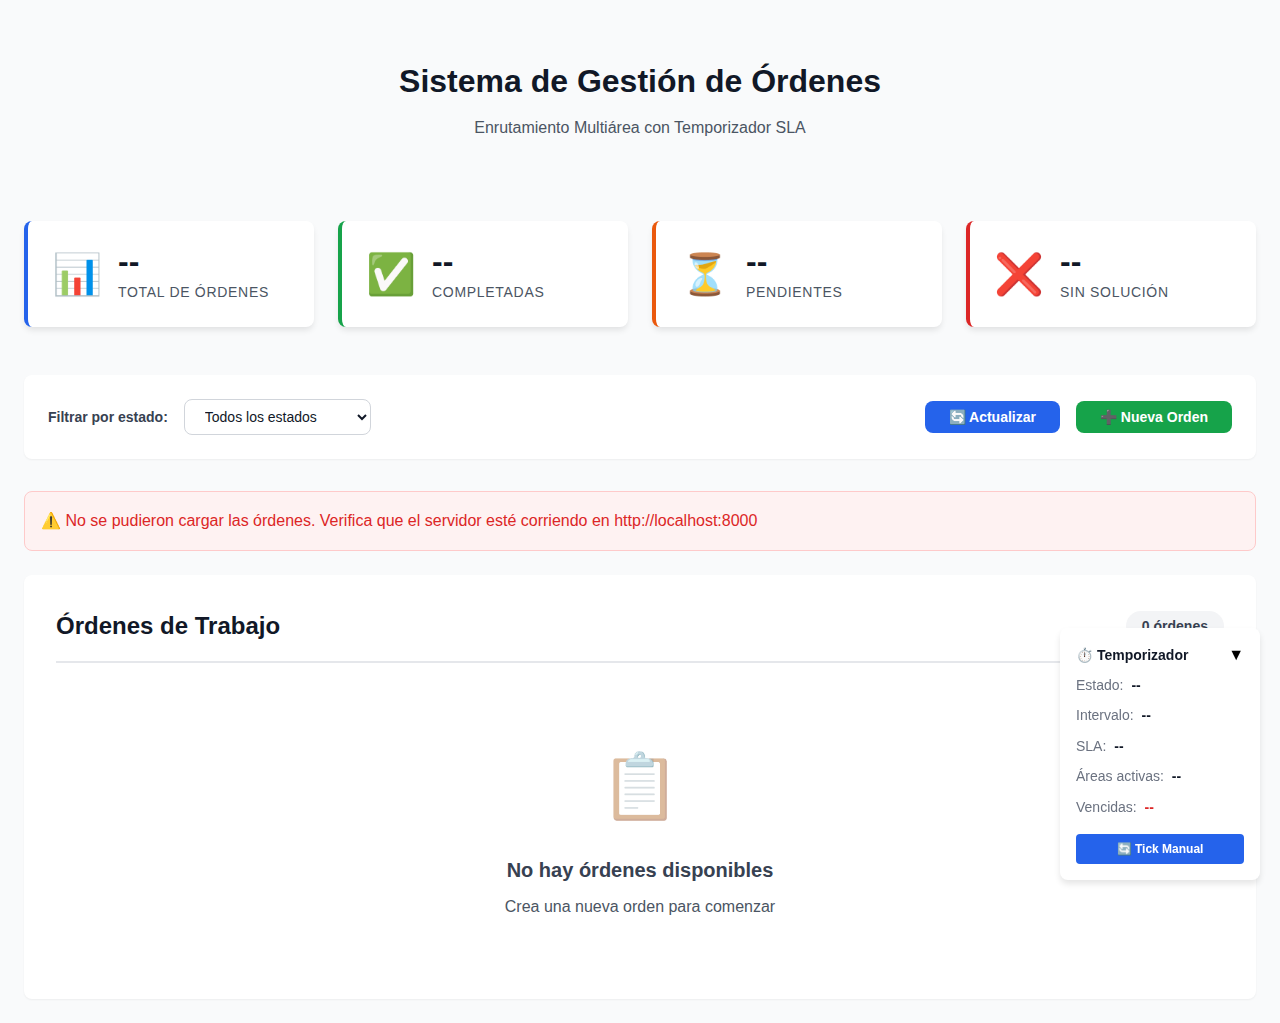
<file: src/static/index.html>
<!DOCTYPE html>
<html lang="es">
<head>
    <meta charset="UTF-8">
    <meta name="viewport" content="width=device-width, initial-scale=1.0">
    <title>Enrutador de Órdenes Multiárea</title>
    <link rel="stylesheet" href="css/styles.css">
</head>
<body>
    <div class="container">
        <!-- Header -->
        <header class="header">
            <h1>Sistema de Gestión de Órdenes</h1>
            <p class="subtitle">Enrutamiento Multiárea con Temporizador SLA</p>
        </header>

        <!-- KPIs Dashboard -->
        <section class="kpis" aria-label="Indicadores clave de rendimiento">
            <div class="kpi-card" id="kpi-total">
                <div class="kpi-icon">📊</div>
                <div class="kpi-content">
                    <h3 class="kpi-value" id="total-ordenes">--</h3>
                    <p class="kpi-label">Total de Órdenes</p>
                </div>
            </div>

            <div class="kpi-card kpi-success" id="kpi-completadas">
                <div class="kpi-icon">✅</div>
                <div class="kpi-content">
                    <h3 class="kpi-value" id="completadas">--</h3>
                    <p class="kpi-label">Completadas</p>
                </div>
            </div>

            <div class="kpi-card kpi-warning" id="kpi-pendientes">
                <div class="kpi-icon">⏳</div>
                <div class="kpi-content">
                    <h3 class="kpi-value" id="pendientes">--</h3>
                    <p class="kpi-label">Pendientes</p>
                </div>
            </div>

            <div class="kpi-card kpi-danger" id="kpi-sin-solucion">
                <div class="kpi-icon">❌</div>
                <div class="kpi-content">
                    <h3 class="kpi-value" id="sin-solucion">--</h3>
                    <p class="kpi-label">Sin Solución</p>
                </div>
            </div>
        </section>

        <!-- Filtros y Acciones -->
        <section class="filters" aria-label="Filtros de búsqueda">
            <div class="filter-group">
                <label for="estado-filter" class="filter-label">Filtrar por estado:</label>
                <select id="estado-filter" class="filter-select" aria-label="Filtrar órdenes por estado">
                    <option value="">Todos los estados</option>
                    <option value="NUEVA">Nueva</option>
                    <option value="ASIGNADA">Asignada</option>
                    <option value="EN_PROGRESO">En Progreso</option>
                    <option value="PENDIENTE">Pendiente</option>
                    <option value="COMPLETADA">Completada</option>
                    <option value="CERRADA_SIN_SOLUCION">Cerrada Sin Solución</option>
                    <option value="VENCIDA">Vencida</option>
                </select>
            </div>

            <div class="filter-group">
                <button id="btn-refresh" class="btn btn-primary" aria-label="Actualizar lista de órdenes">
                    🔄 Actualizar
                </button>
                <button id="btn-nueva-orden" class="btn btn-success" aria-label="Crear nueva orden">
                    ➕ Nueva Orden
                </button>
            </div>
        </section>

        <!-- Loading Spinner -->
        <div id="loading" class="loading" hidden aria-live="polite">
            <div class="spinner"></div>
            <p>Cargando órdenes...</p>
        </div>

        <!-- Mensajes de Error -->
        <div id="error-message" class="alert alert-error" hidden role="alert" aria-live="assertive"></div>

        <!-- Lista de Órdenes -->
        <section class="ordenes-section" aria-label="Lista de órdenes">
            <div class="section-header">
                <h2>Órdenes de Trabajo</h2>
                <span id="ordenes-count" class="count-badge">0 órdenes</span>
            </div>

            <!-- Vista de Tabla (Desktop) -->
            <div class="table-responsive" role="region" aria-label="Tabla de órdenes" tabindex="0">
                <table class="ordenes-table">
                    <thead>
                        <tr>
                            <th scope="col">ID</th>
                            <th scope="col">Título</th>
                            <th scope="col">Estado</th>
                            <th scope="col">Prioridad</th>
                            <th scope="col">Áreas</th>
                            <th scope="col">Tiempo (seg)</th>
                            <th scope="col">Actualización</th>
                            <th scope="col">Acciones</th>
                        </tr>
                    </thead>
                    <tbody id="ordenes-tbody">
                        <!-- Filas generadas dinámicamente -->
                    </tbody>
                </table>
            </div>

            <!-- Vista de Cards (Mobile) -->
            <div id="ordenes-cards" class="ordenes-cards">
                <!-- Cards generadas dinámicamente -->
            </div>

            <!-- Mensaje cuando no hay órdenes -->
            <div id="empty-state" class="empty-state" hidden>
                <div class="empty-icon">📋</div>
                <h3>No hay órdenes disponibles</h3>
                <p>Crea una nueva orden para comenzar</p>
            </div>
        </section>
    </div>

    <!-- Script JavaScript -->
    <script src="js/ordenes.js"></script>
    <script src="js/temporizador-widget.js"></script>
</body>
</html>
</file>
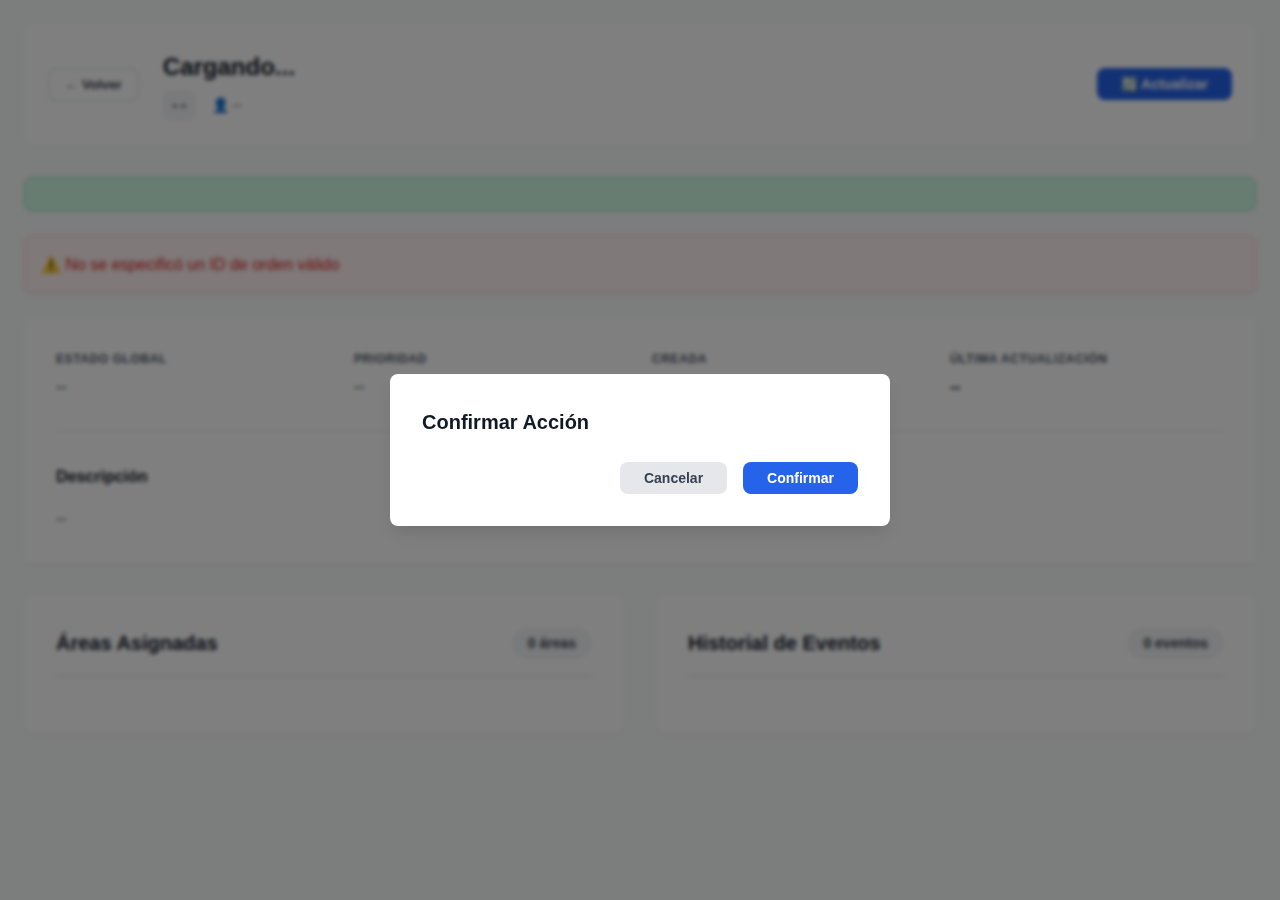
<file: src/static/detalle.html>
<!DOCTYPE html>
<html lang="es">
<head>
    <meta charset="UTF-8">
    <meta name="viewport" content="width=device-width, initial-scale=1.0">
    <title>Detalle de Orden - Sistema de Gestión</title>
    <link rel="stylesheet" href="css/styles.css">
    <link rel="stylesheet" href="css/detalle.css">
</head>
<body>
    <div class="container">
        <!-- Header con navegación -->
        <header class="header-detalle">
            <button onclick="volverAtras()" class="btn-back" aria-label="Volver a la lista">
                ← Volver
            </button>
            <div class="header-info">
                <h1 id="orden-titulo">Cargando...</h1>
                <p class="orden-meta">
                    <span id="orden-id" class="orden-id-badge">--</span>
                    <span id="orden-creador" class="creador-info">--</span>
                </p>
            </div>
            <button id="btn-refresh-detalle" class="btn btn-primary" aria-label="Actualizar información">
                🔄 Actualizar
            </button>
        </header>

        <!-- Loading Spinner -->
        <div id="loading" class="loading" hidden aria-live="polite">
            <div class="spinner"></div>
            <p>Cargando información...</p>
        </div>

        <!-- Mensajes -->
        <div id="success-message" class="alert alert-success" hidden role="status" aria-live="polite"></div>
        <div id="error-message" class="alert alert-error" hidden role="alert" aria-live="assertive"></div>

        <!-- Información General de la Orden -->
        <section class="orden-info-card">
            <div class="info-grid">
                <div class="info-item">
                    <span class="info-label">Estado Global</span>
                    <div id="estado-global-badge">--</div>
                </div>
                <div class="info-item">
                    <span class="info-label">Prioridad</span>
                    <div id="prioridad-badge">--</div>
                </div>
                <div class="info-item">
                    <span class="info-label">Creada</span>
                    <span id="fecha-creacion" class="info-value">--</span>
                </div>
                <div class="info-item">
                    <span class="info-label">Última Actualización</span>
                    <span id="fecha-actualizacion" class="info-value">--</span>
                </div>
            </div>

            <div class="descripcion-section">
                <h3 class="section-subtitle">Descripción</h3>
                <p id="orden-descripcion" class="descripcion-text">--</p>
            </div>
        </section>

        <!-- Grid de Contenido Principal -->
        <div class="detalle-grid">
            <!-- Columna Izquierda: Áreas Asignadas -->
            <section class="areas-section">
                <div class="section-header-detalle">
                    <h2>Áreas Asignadas</h2>
                    <span id="areas-count" class="count-badge">0 áreas</span>
                </div>

                <div id="areas-container" class="areas-list">
                    <!-- Áreas generadas dinámicamente -->
                </div>

                <div id="areas-empty" class="empty-state-small" hidden>
                    <p>No hay áreas asignadas a esta orden</p>
                </div>
            </section>

            <!-- Columna Derecha: Historial -->
            <section class="historial-section">
                <div class="section-header-detalle">
                    <h2>Historial de Eventos</h2>
                    <span id="historial-count" class="count-badge">0 eventos</span>
                </div>

                <div id="historial-container" class="historial-timeline">
                    <!-- Eventos generados dinámicamente -->
                </div>

                <div id="historial-empty" class="empty-state-small" hidden>
                    <p>No hay eventos registrados</p>
                </div>
            </section>
        </div>
    </div>

    <!-- Modal de Confirmación -->
    <div id="modal-confirmacion" class="modal" hidden role="dialog" aria-labelledby="modal-title" aria-modal="true">
        <div class="modal-overlay" onclick="cerrarModal()"></div>
        <div class="modal-content">
            <h3 id="modal-title" class="modal-title">Confirmar Acción</h3>
            <p id="modal-mensaje" class="modal-mensaje"></p>
            
            <div id="modal-notas-group" class="form-group" hidden>
                <label for="modal-notas" class="form-label">Notas (opcional):</label>
                <textarea 
                    id="modal-notas" 
                    class="form-textarea" 
                    rows="3" 
                    placeholder="Agrega comentarios sobre esta acción..."
                    maxlength="500"
                ></textarea>
            </div>

            <div class="modal-actions">
                <button id="btn-modal-cancelar" class="btn btn-secondary" onclick="cerrarModal()">
                    Cancelar
                </button>
                <button id="btn-modal-confirmar" class="btn btn-primary">
                    Confirmar
                </button>
            </div>
        </div>
    </div>

    <!-- Scripts -->
    <script src="js/detalle.js"></script>
</body>
</html>
</file>
<file: src/static/css/styles.css>
/* ============================================
   Variables CSS (Design Tokens)
   ============================================ */
:root {
    --color-primary: #2563eb;
    --color-success: #16a34a;
    --color-warning: #ea580c;
    --color-danger: #dc2626;
    --color-gray-50: #f9fafb;
    --color-gray-100: #f3f4f6;
    --color-gray-200: #e5e7eb;
    --color-gray-300: #d1d5db;
    --color-gray-600: #4b5563;
    --color-gray-700: #374151;
    --color-gray-800: #1f2937;
    --color-gray-900: #111827;
    
    --spacing-xs: 0.25rem;
    --spacing-sm: 0.5rem;
    --spacing-md: 1rem;
    --spacing-lg: 1.5rem;
    --spacing-xl: 2rem;
    --spacing-2xl: 3rem;
    
    --border-radius: 0.5rem;
    --shadow-sm: 0 1px 2px 0 rgba(0, 0, 0, 0.05);
    --shadow-md: 0 4px 6px -1px rgba(0, 0, 0, 0.1);
    --shadow-lg: 0 10px 15px -3px rgba(0, 0, 0, 0.1);
    
    --font-sans: -apple-system, BlinkMacSystemFont, "Segoe UI", Roboto, "Helvetica Neue", Arial, sans-serif;
}

/* ============================================
   Reset y Base
   ============================================ */
* {
    margin: 0;
    padding: 0;
    box-sizing: border-box;
}

body {
    font-family: var(--font-sans);
    background-color: var(--color-gray-50);
    color: var(--color-gray-900);
    line-height: 1.6;
    min-height: 100vh;
}

.container {
    max-width: 1400px;
    margin: 0 auto;
    padding: var(--spacing-lg);
}

/* ============================================
   Header
   ============================================ */
.header {
    text-align: center;
    margin-bottom: var(--spacing-2xl);
    padding: var(--spacing-xl) 0;
}

.header h1 {
    font-size: 2rem;
    font-weight: 700;
    color: var(--color-gray-900);
    margin-bottom: var(--spacing-sm);
}

.subtitle {
    color: var(--color-gray-600);
    font-size: 1rem;
}

/* ============================================
   KPIs Dashboard
   ============================================ */
.kpis {
    display: grid;
    grid-template-columns: repeat(auto-fit, minmax(240px, 1fr));
    gap: var(--spacing-lg);
    margin-bottom: var(--spacing-2xl);
}

.kpi-card {
    background: white;
    border-radius: var(--border-radius);
    padding: var(--spacing-lg);
    box-shadow: var(--shadow-md);
    display: flex;
    align-items: center;
    gap: var(--spacing-md);
    transition: transform 0.2s, box-shadow 0.2s;
    border-left: 4px solid var(--color-primary);
}

.kpi-card:hover {
    transform: translateY(-2px);
    box-shadow: var(--shadow-lg);
}

.kpi-success {
    border-left-color: var(--color-success);
}

.kpi-warning {
    border-left-color: var(--color-warning);
}

.kpi-danger {
    border-left-color: var(--color-danger);
}

.kpi-icon {
    font-size: 2.5rem;
    line-height: 1;
}

.kpi-content {
    flex: 1;
}

.kpi-value {
    font-size: 2rem;
    font-weight: 700;
    color: var(--color-gray-900);
    line-height: 1;
    margin-bottom: var(--spacing-xs);
}

.kpi-label {
    font-size: 0.875rem;
    color: var(--color-gray-600);
    text-transform: uppercase;
    letter-spacing: 0.05em;
}

/* ============================================
   Filtros
   ============================================ */
.filters {
    background: white;
    border-radius: var(--border-radius);
    padding: var(--spacing-lg);
    margin-bottom: var(--spacing-xl);
    box-shadow: var(--shadow-sm);
    display: flex;
    flex-wrap: wrap;
    gap: var(--spacing-md);
    align-items: center;
    justify-content: space-between;
}

.filter-group {
    display: flex;
    align-items: center;
    gap: var(--spacing-md);
    flex-wrap: wrap;
}

.filter-label {
    font-weight: 600;
    color: var(--color-gray-700);
    font-size: 0.875rem;
}

.filter-select {
    padding: var(--spacing-sm) var(--spacing-md);
    border: 1px solid var(--color-gray-300);
    border-radius: var(--border-radius);
    background: white;
    color: var(--color-gray-900);
    font-size: 0.875rem;
    cursor: pointer;
    transition: border-color 0.2s, box-shadow 0.2s;
    min-width: 180px;
}

.filter-select:hover {
    border-color: var(--color-primary);
}

.filter-select:focus {
    outline: none;
    border-color: var(--color-primary);
    box-shadow: 0 0 0 3px rgba(37, 99, 235, 0.1);
}

/* ============================================
   Botones
   ============================================ */
.btn {
    padding: var(--spacing-sm) var(--spacing-lg);
    border: none;
    border-radius: var(--border-radius);
    font-size: 0.875rem;
    font-weight: 600;
    cursor: pointer;
    transition: all 0.2s;
    display: inline-flex;
    align-items: center;
    gap: var(--spacing-xs);
}

.btn:hover {
    transform: translateY(-1px);
    box-shadow: var(--shadow-md);
}

.btn:active {
    transform: translateY(0);
}

.btn:disabled {
    opacity: 0.5;
    cursor: not-allowed;
    transform: none;
}

.btn-primary {
    background: var(--color-primary);
    color: white;
}

.btn-primary:hover {
    background: #1d4ed8;
}

.btn-success {
    background: var(--color-success);
    color: white;
}

.btn-success:hover {
    background: #15803d;
}

/* ============================================
   Loading y Mensajes
   ============================================ */
.loading {
    text-align: center;
    padding: var(--spacing-2xl);
}

.spinner {
    display: inline-block;
    width: 40px;
    height: 40px;
    border: 4px solid var(--color-gray-200);
    border-top-color: var(--color-primary);
    border-radius: 50%;
    animation: spin 0.8s linear infinite;
}

@keyframes spin {
    to { transform: rotate(360deg); }
}

.alert {
    padding: var(--spacing-md);
    border-radius: var(--border-radius);
    margin-bottom: var(--spacing-lg);
    display: flex;
    align-items: center;
    gap: var(--spacing-sm);
}

.alert-error {
    background: #fef2f2;
    color: var(--color-danger);
    border: 1px solid #fecaca;
}

/* ============================================
   Sección de Órdenes
   ============================================ */
.ordenes-section {
    background: white;
    border-radius: var(--border-radius);
    padding: var(--spacing-xl);
    box-shadow: var(--shadow-sm);
}

.section-header {
    display: flex;
    justify-content: space-between;
    align-items: center;
    margin-bottom: var(--spacing-lg);
    padding-bottom: var(--spacing-md);
    border-bottom: 2px solid var(--color-gray-200);
}

.section-header h2 {
    font-size: 1.5rem;
    font-weight: 700;
    color: var(--color-gray-900);
}

.count-badge {
    background: var(--color-gray-100);
    color: var(--color-gray-700);
    padding: var(--spacing-xs) var(--spacing-md);
    border-radius: 9999px;
    font-size: 0.875rem;
    font-weight: 600;
}

/* ============================================
   Tabla de Órdenes (Desktop)
   ============================================ */
.table-responsive {
    overflow-x: auto;
    -webkit-overflow-scrolling: touch;
}

.ordenes-table {
    width: 100%;
    border-collapse: collapse;
    font-size: 0.875rem;
}

.ordenes-table thead {
    background: var(--color-gray-50);
    border-bottom: 2px solid var(--color-gray-200);
}

.ordenes-table th {
    padding: var(--spacing-md);
    text-align: left;
    font-weight: 600;
    color: var(--color-gray-700);
    text-transform: uppercase;
    font-size: 0.75rem;
    letter-spacing: 0.05em;
}

.ordenes-table tbody tr {
    border-bottom: 1px solid var(--color-gray-200);
    transition: background-color 0.2s;
}

.ordenes-table tbody tr:hover {
    background: var(--color-gray-50);
}

.ordenes-table td {
    padding: var(--spacing-md);
    vertical-align: middle;
}

/* ============================================
   Badges de Estado
   ============================================ */
.estado-badge {
    display: inline-block;
    padding: var(--spacing-xs) var(--spacing-sm);
    border-radius: var(--border-radius);
    font-size: 0.75rem;
    font-weight: 600;
    text-transform: uppercase;
    letter-spacing: 0.05em;
}

.estado-nueva { background: #dbeafe; color: #1e40af; }
.estado-asignada { background: #e0e7ff; color: #4338ca; }
.estado-en_progreso { background: #fef3c7; color: #92400e; }
.estado-pendiente { background: #fed7aa; color: #9a3412; }
.estado-completada { background: #d1fae5; color: #065f46; }
.estado-cerrada_sin_solucion { background: #fee2e2; color: #991b1b; }
.estado-vencida { background: #fecaca; color: #7f1d1d; }

/* ============================================
   Badges de Prioridad
   ============================================ */
.prioridad-badge {
    display: inline-block;
    padding: var(--spacing-xs) var(--spacing-sm);
    border-radius: var(--border-radius);
    font-size: 0.75rem;
    font-weight: 600;
}

.prioridad-baja { background: #e5e7eb; color: #374151; }
.prioridad-media { background: #dbeafe; color: #1e40af; }
.prioridad-alta { background: #fed7aa; color: #9a3412; }
.prioridad-critica { background: #fecaca; color: #991b1b; }

/* ============================================
   Cards de Órdenes (Mobile)
   ============================================ */
.ordenes-cards {
    display: none; /* Oculto en desktop */
    flex-direction: column;
    gap: var(--spacing-md);
}

.orden-card {
    background: var(--color-gray-50);
    border-radius: var(--border-radius);
    padding: var(--spacing-md);
    border-left: 4px solid var(--color-primary);
    transition: transform 0.2s, box-shadow 0.2s;
}

.orden-card:hover {
    transform: translateX(4px);
    box-shadow: var(--shadow-md);
}

.orden-card-header {
    display: flex;
    justify-content: space-between;
    align-items: start;
    margin-bottom: var(--spacing-sm);
}

.orden-card-id {
    font-size: 0.75rem;
    color: var(--color-gray-600);
    font-weight: 600;
}

.orden-card-title {
    font-size: 1rem;
    font-weight: 600;
    color: var(--color-gray-900);
    margin-bottom: var(--spacing-sm);
}

.orden-card-meta {
    display: flex;
    flex-wrap: wrap;
    gap: var(--spacing-sm);
    margin-bottom: var(--spacing-sm);
}

.orden-card-stats {
    display: grid;
    grid-template-columns: repeat(3, 1fr);
    gap: var(--spacing-sm);
    padding: var(--spacing-sm);
    background: white;
    border-radius: var(--border-radius);
    margin-bottom: var(--spacing-sm);
    font-size: 0.75rem;
}

.stat-item {
    text-align: center;
}

.stat-label {
    color: var(--color-gray-600);
    display: block;
    margin-bottom: var(--spacing-xs);
}

.stat-value {
    font-weight: 700;
    color: var(--color-gray-900);
}

/* ============================================
   Empty State
   ============================================ */
.empty-state {
    text-align: center;
    padding: var(--spacing-2xl);
    color: var(--color-gray-600);
}

.empty-icon {
    font-size: 4rem;
    margin-bottom: var(--spacing-md);
    opacity: 0.5;
}

.empty-state h3 {
    font-size: 1.25rem;
    margin-bottom: var(--spacing-sm);
    color: var(--color-gray-700);
}

/* ============================================
   Responsive Design
   ============================================ */
@media (max-width: 768px) {
    .container {
        padding: var(--spacing-md);
    }

    .header h1 {
        font-size: 1.5rem;
    }

    .kpis {
        grid-template-columns: repeat(2, 1fr);
        gap: var(--spacing-md);
    }

    .kpi-card {
        padding: var(--spacing-md);
    }

    .kpi-icon {
        font-size: 2rem;
    }

    .kpi-value {
        font-size: 1.5rem;
    }

    .filters {
        flex-direction: column;
        align-items: stretch;
    }

    .filter-group {
        width: 100%;
        justify-content: space-between;
    }

    .filter-select {
        flex: 1;
    }

    /* Ocultar tabla en móvil, mostrar cards */
    .table-responsive {
        display: none;
    }

    .ordenes-cards {
        display: flex;
    }
}

/* ============================================
   Accesibilidad
   ============================================ */
.sr-only {
    position: absolute;
    width: 1px;
    height: 1px;
    padding: 0;
    margin: -1px;
    overflow: hidden;
    clip: rect(0, 0, 0, 0);
    white-space: nowrap;
    border-width: 0;
}

:focus-visible {
    outline: 2px solid var(--color-primary);
    outline-offset: 2px;
}

/* Reducir animaciones para usuarios que las prefieren deshabilitadas */
@media (prefers-reduced-motion: reduce) {
    *,
    *::before,
    *::after {
        animation-duration: 0.01ms !important;
        animation-iteration-count: 1 !important;
        transition-duration: 0.01ms !important;
    }
}
</file>
<file: src/static/css/detalle.css>
/* ============================================
   Vista de Detalle - Estilos Específicos
   ============================================ */

/* Header de Detalle */
.header-detalle {
    display: flex;
    align-items: center;
    gap: var(--spacing-lg);
    margin-bottom: var(--spacing-xl);
    padding: var(--spacing-lg);
    background: white;
    border-radius: var(--border-radius);
    box-shadow: var(--shadow-sm);
}

.btn-back {
    padding: var(--spacing-sm) var(--spacing-md);
    border: 1px solid var(--color-gray-300);
    background: white;
    border-radius: var(--border-radius);
    font-weight: 600;
    color: var(--color-gray-700);
    cursor: pointer;
    transition: all 0.2s;
    white-space: nowrap;
}

.btn-back:hover {
    background: var(--color-gray-50);
    border-color: var(--color-primary);
    color: var(--color-primary);
}

.header-info {
    flex: 1;
}

.header-info h1 {
    font-size: 1.5rem;
    font-weight: 700;
    color: var(--color-gray-900);
    margin-bottom: var(--spacing-xs);
}

.orden-meta {
    display: flex;
    align-items: center;
    gap: var(--spacing-md);
    font-size: 0.875rem;
    color: var(--color-gray-600);
}

.orden-id-badge {
    background: var(--color-gray-100);
    color: var(--color-gray-700);
    padding: var(--spacing-xs) var(--spacing-sm);
    border-radius: var(--border-radius);
    font-weight: 700;
    font-family: monospace;
}

.creador-info::before {
    content: "👤 ";
}

/* Tarjeta de Información General */
.orden-info-card {
    background: white;
    border-radius: var(--border-radius);
    padding: var(--spacing-xl);
    margin-bottom: var(--spacing-xl);
    box-shadow: var(--shadow-sm);
}

.info-grid {
    display: grid;
    grid-template-columns: repeat(auto-fit, minmax(200px, 1fr));
    gap: var(--spacing-lg);
    margin-bottom: var(--spacing-xl);
    padding-bottom: var(--spacing-xl);
    border-bottom: 1px solid var(--color-gray-200);
}

.info-item {
    display: flex;
    flex-direction: column;
    gap: var(--spacing-xs);
}

.info-label {
    font-size: 0.75rem;
    text-transform: uppercase;
    font-weight: 600;
    color: var(--color-gray-600);
    letter-spacing: 0.05em;
}

.info-value {
    font-size: 1rem;
    font-weight: 600;
    color: var(--color-gray-900);
}

.section-subtitle {
    font-size: 1rem;
    font-weight: 700;
    color: var(--color-gray-900);
    margin-bottom: var(--spacing-md);
}

.descripcion-text {
    color: var(--color-gray-700);
    line-height: 1.6;
    white-space: pre-wrap;
}

/* Grid de Detalle (Áreas + Historial) */
.detalle-grid {
    display: grid;
    grid-template-columns: 1fr 1fr;
    gap: var(--spacing-xl);
    margin-bottom: var(--spacing-xl);
}

.section-header-detalle {
    display: flex;
    justify-content: space-between;
    align-items: center;
    margin-bottom: var(--spacing-lg);
    padding-bottom: var(--spacing-md);
    border-bottom: 2px solid var(--color-gray-200);
}

.section-header-detalle h2 {
    font-size: 1.25rem;
    font-weight: 700;
    color: var(--color-gray-900);
}

/* Sección de Áreas */
.areas-section {
    background: white;
    border-radius: var(--border-radius);
    padding: var(--spacing-xl);
    box-shadow: var(--shadow-sm);
}

.areas-list {
    display: flex;
    flex-direction: column;
    gap: var(--spacing-md);
}

.area-card {
    background: var(--color-gray-50);
    border-radius: var(--border-radius);
    padding: var(--spacing-lg);
    border-left: 4px solid var(--color-primary);
    transition: all 0.2s;
}

.area-card:hover {
    box-shadow: var(--shadow-md);
    transform: translateX(2px);
}

.area-card.estado-completada {
    border-left-color: var(--color-success);
    background: #f0fdf4;
}

.area-card.estado-vencida {
    border-left-color: var(--color-danger);
    background: #fef2f2;
}

.area-card.estado-en_progreso {
    border-left-color: var(--color-warning);
    background: #fffbeb;
}

.area-header {
    display: flex;
    justify-content: space-between;
    align-items: start;
    margin-bottom: var(--spacing-md);
}

.area-nombre {
    font-size: 1.125rem;
    font-weight: 700;
    color: var(--color-gray-900);
    margin-bottom: var(--spacing-xs);
}

.area-asignada {
    font-size: 0.875rem;
    color: var(--color-gray-600);
}

.area-asignada::before {
    content: "👤 ";
}

.area-stats {
    display: grid;
    grid-template-columns: 1fr 1fr;
    gap: var(--spacing-md);
    margin-bottom: var(--spacing-md);
    padding: var(--spacing-md);
    background: white;
    border-radius: var(--border-radius);
}

.stat-box {
    text-align: center;
}

.stat-box .stat-label {
    font-size: 0.75rem;
    color: var(--color-gray-600);
    text-transform: uppercase;
    display: block;
    margin-bottom: var(--spacing-xs);
}

.stat-box .stat-value {
    font-size: 1.5rem;
    font-weight: 700;
    color: var(--color-gray-900);
    font-family: monospace;
}

.area-actions {
    display: flex;
    flex-wrap: wrap;
    gap: var(--spacing-sm);
}

.btn-action {
    flex: 1;
    min-width: 120px;
    padding: var(--spacing-sm) var(--spacing-md);
    border: none;
    border-radius: var(--border-radius);
    font-size: 0.875rem;
    font-weight: 600;
    cursor: pointer;
    transition: all 0.2s;
    display: inline-flex;
    align-items: center;
    justify-content: center;
    gap: var(--spacing-xs);
}

.btn-action:disabled {
    opacity: 0.5;
    cursor: not-allowed;
}

.btn-iniciar {
    background: var(--color-primary);
    color: white;
}

.btn-iniciar:hover:not(:disabled) {
    background: #1d4ed8;
    transform: translateY(-1px);
    box-shadow: var(--shadow-md);
}

.btn-pausar {
    background: var(--color-warning);
    color: white;
}

.btn-pausar:hover:not(:disabled) {
    background: #c2410c;
    transform: translateY(-1px);
    box-shadow: var(--shadow-md);
}

.btn-completar {
    background: var(--color-success);
    color: white;
}

.btn-completar:hover:not(:disabled) {
    background: #15803d;
    transform: translateY(-1px);
    box-shadow: var(--shadow-md);
}

.btn-cerrar {
    background: var(--color-danger);
    color: white;
}

.btn-cerrar:hover:not(:disabled) {
    background: #b91c1c;
    transform: translateY(-1px);
    box-shadow: var(--shadow-md);
}

.btn-secondary {
    background: var(--color-gray-200);
    color: var(--color-gray-700);
}

.btn-secondary:hover:not(:disabled) {
    background: var(--color-gray-300);
}

/* Sección de Historial */
.historial-section {
    background: white;
    border-radius: var(--border-radius);
    padding: var(--spacing-xl);
    box-shadow: var(--shadow-sm);
}

.historial-timeline {
    display: flex;
    flex-direction: column;
    gap: var(--spacing-md);
    max-height: 600px;
    overflow-y: auto;
    padding-right: var(--spacing-sm);
}

/* Custom scrollbar */
.historial-timeline::-webkit-scrollbar {
    width: 6px;
}

.historial-timeline::-webkit-scrollbar-track {
    background: var(--color-gray-100);
    border-radius: 3px;
}

.historial-timeline::-webkit-scrollbar-thumb {
    background: var(--color-gray-300);
    border-radius: 3px;
}

.historial-timeline::-webkit-scrollbar-thumb:hover {
    background: var(--color-gray-400);
}

.historial-item {
    position: relative;
    padding-left: var(--spacing-xl);
    padding-bottom: var(--spacing-md);
    border-left: 2px solid var(--color-gray-200);
}

.historial-item:last-child {
    border-left-color: transparent;
    padding-bottom: 0;
}

.historial-item::before {
    content: "";
    position: absolute;
    left: -6px;
    top: 0;
    width: 10px;
    height: 10px;
    border-radius: 50%;
    background: var(--color-primary);
    border: 2px solid white;
    box-shadow: 0 0 0 2px var(--color-primary);
}

.historial-item.evento-creada::before,
.historial-item.evento-area_asignada::before {
    background: var(--color-primary);
    box-shadow: 0 0 0 2px var(--color-primary);
}

.historial-item.evento-cambio_estado_parcial::before,
.historial-item.evento-cambio_estado_global::before {
    background: var(--color-warning);
    box-shadow: 0 0 0 2px var(--color-warning);
}

.historial-item.evento-completada::before {
    background: var(--color-success);
    box-shadow: 0 0 0 2px var(--color-success);
}

.historial-item.evento-timeout_sla::before,
.historial-item.evento-cerrada_sin_solucion::before {
    background: var(--color-danger);
    box-shadow: 0 0 0 2px var(--color-danger);
}

.historial-header {
    display: flex;
    justify-content: space-between;
    align-items: start;
    margin-bottom: var(--spacing-xs);
}

.historial-evento {
    font-size: 0.875rem;
    font-weight: 700;
    color: var(--color-gray-900);
}

.historial-timestamp {
    font-size: 0.75rem;
    color: var(--color-gray-500);
    white-space: nowrap;
}

.historial-detalle {
    font-size: 0.875rem;
    color: var(--color-gray-600);
    margin-bottom: var(--spacing-xs);
    line-height: 1.4;
}

.historial-footer {
    display: flex;
    align-items: center;
    gap: var(--spacing-md);
    font-size: 0.75rem;
}

.historial-actor {
    color: var(--color-gray-500);
}

.historial-actor::before {
    content: "👤 ";
}

/* Empty States */
.empty-state-small {
    text-align: center;
    padding: var(--spacing-xl);
    color: var(--color-gray-500);
    font-size: 0.875rem;
}

/* Modal */
.modal {
    position: fixed;
    top: 0;
    left: 0;
    right: 0;
    bottom: 0;
    z-index: 1000;
    display: flex;
    align-items: center;
    justify-content: center;
    padding: var(--spacing-lg);
}

.modal-overlay {
    position: absolute;
    top: 0;
    left: 0;
    right: 0;
    bottom: 0;
    background: rgba(0, 0, 0, 0.5);
    backdrop-filter: blur(2px);
}

.modal-content {
    position: relative;
    background: white;
    border-radius: var(--border-radius);
    padding: var(--spacing-xl);
    max-width: 500px;
    width: 100%;
    box-shadow: var(--shadow-lg);
    animation: modalSlideIn 0.3s ease-out;
}

@keyframes modalSlideIn {
    from {
        opacity: 0;
        transform: translateY(-20px);
    }
    to {
        opacity: 1;
        transform: translateY(0);
    }
}

.modal-title {
    font-size: 1.25rem;
    font-weight: 700;
    color: var(--color-gray-900);
    margin-bottom: var(--spacing-md);
}

.modal-mensaje {
    color: var(--color-gray-700);
    margin-bottom: var(--spacing-lg);
    line-height: 1.6;
}

.form-group {
    margin-bottom: var(--spacing-lg);
}

.form-label {
    display: block;
    font-size: 0.875rem;
    font-weight: 600;
    color: var(--color-gray-700);
    margin-bottom: var(--spacing-sm);
}

.form-textarea {
    width: 100%;
    padding: var(--spacing-sm);
    border: 1px solid var(--color-gray-300);
    border-radius: var(--border-radius);
    font-family: var(--font-sans);
    font-size: 0.875rem;
    resize: vertical;
    transition: border-color 0.2s;
}

.form-textarea:focus {
    outline: none;
    border-color: var(--color-primary);
    box-shadow: 0 0 0 3px rgba(37, 99, 235, 0.1);
}

.modal-actions {
    display: flex;
    gap: var(--spacing-md);
    justify-content: flex-end;
}

/* Alertas */
.alert-success {
    background: #d1fae5;
    color: #065f46;
    border: 1px solid #6ee7b7;
}

/* Responsive */
@media (max-width: 1024px) {
    .detalle-grid {
        grid-template-columns: 1fr;
    }

    .historial-timeline {
        max-height: 400px;
    }
}

@media (max-width: 768px) {
    .header-detalle {
        flex-wrap: wrap;
    }

    .btn-back {
        order: 1;
    }

    .header-info {
        order: 3;
        width: 100%;
    }

    #btn-refresh-detalle {
        order: 2;
    }

    .info-grid {
        grid-template-columns: 1fr;
    }

    .area-actions {
        flex-direction: column;
    }

    .btn-action {
        width: 100%;
    }

    .modal-content {
        margin: var(--spacing-md);
    }
}
</file>
